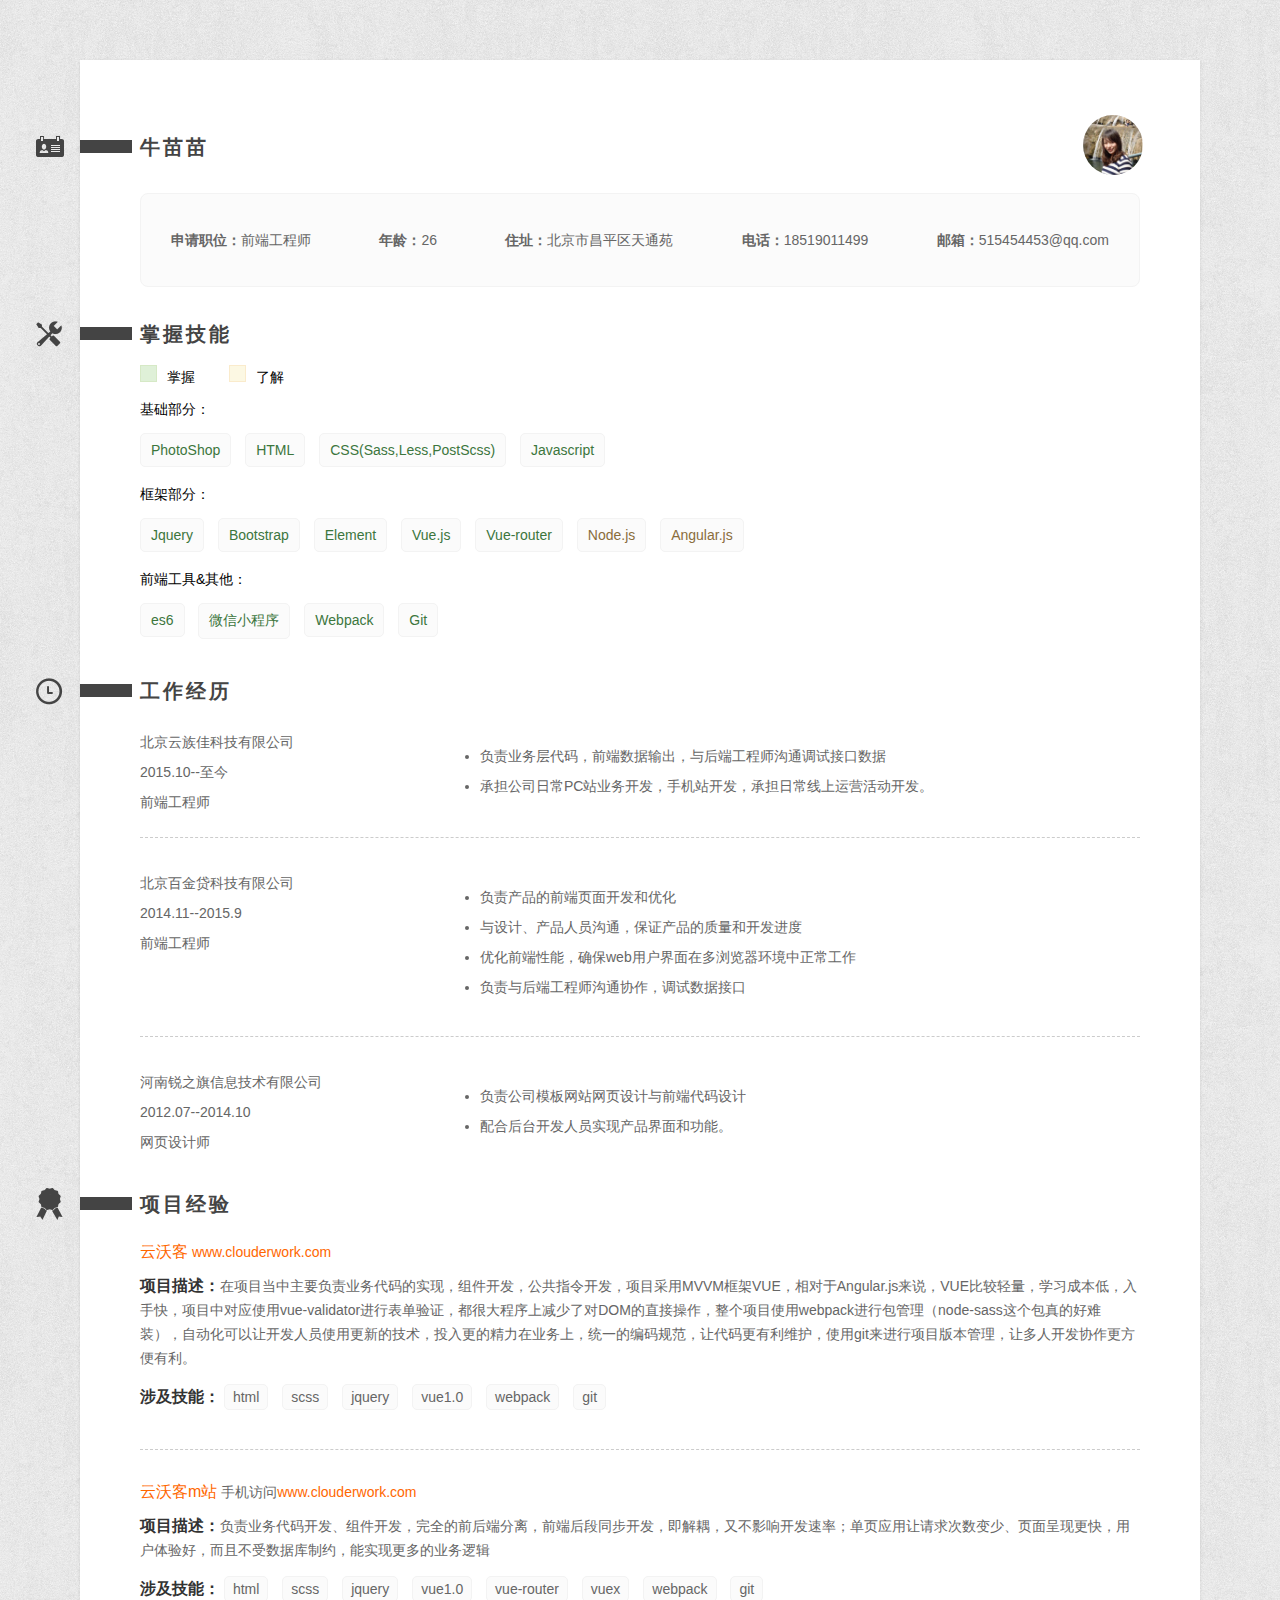
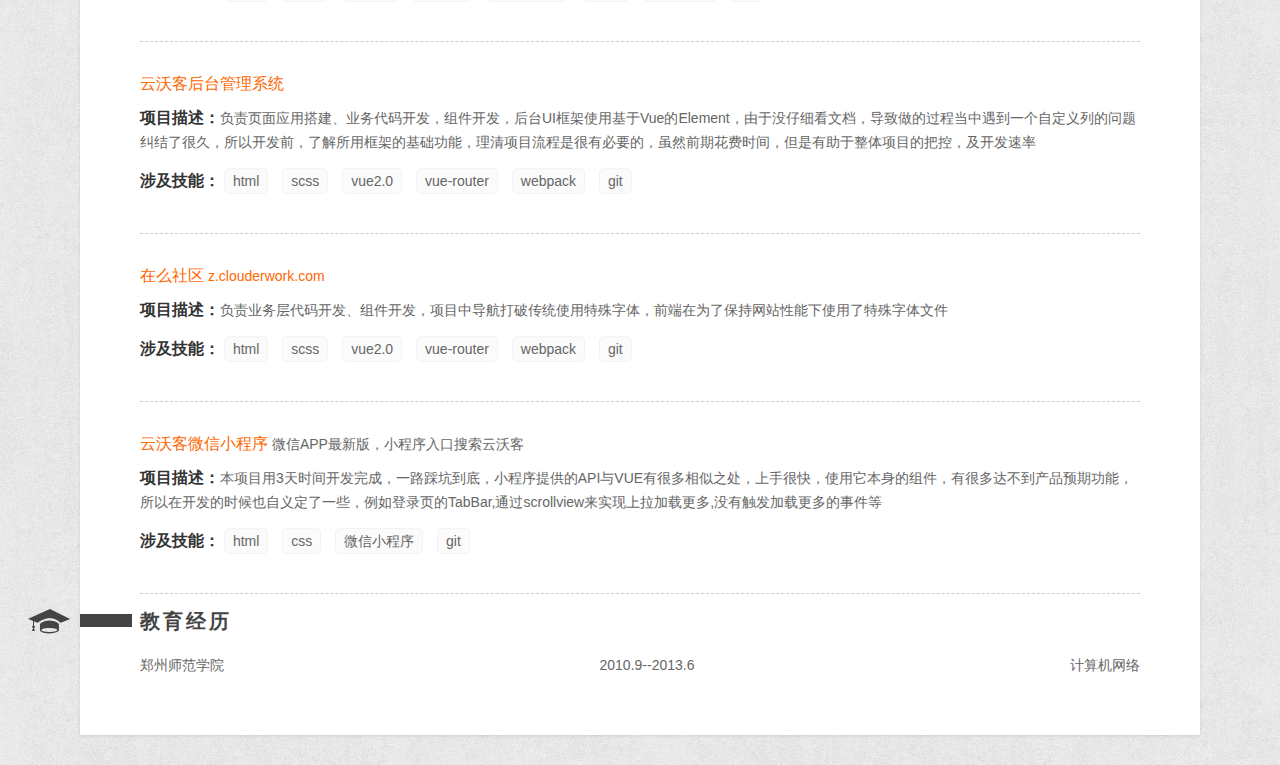
<file: index.html>
<!DOCTYPE html>
<html lang="en">
<head>
	<meta charset="UTF-8">
	<title>苗苗</title>
</head>
<link rel="stylesheet" type="text/css" href="css/main.css">
<body>
  <div class="sticker">
    <h2 class="titleName">牛苗苗</h2>
    <h2 class="myphone">
      <a class="phoneIcon"></a>18519011499
    </h2>
  </div>
	<div class="main">
  <!-- 个人信息 -->
    <h2 class="title" id="info">牛苗苗</h2>
    <div class="iconbox">
      <a class="socialIcon" id="personPhoto"></a>
    </div>
    <div class="person-info">
      <p><b>申请职位：</b>前端工程师</p>
      <p><b>年龄：</b>26</p>
      <p><b>住址：</b>北京市昌平区天通苑</p>
      <p><b>电话：</b>18519011499</p>
      <p><b>邮箱：</b>515454453@qq.com</p>
    </div>
    <!-- 掌握技能 -->
    <h2 class="title" id="skills">掌握技能</h2>
    <div class="skillbox">
      <div class="basicintro">
        <label class="color1"></label>掌握
        <label class="color2"></label>了解
      </div>
      <p class="skill-title">基础部分：</p>
      <span class="skills1">PhotoShop</span>
      <span class="skills1">HTML</span>
      <span class="skills1">CSS(Sass,Less,PostScss)</span>
      <span class="skills1">Javascript</span>
      <p class="skill-title">框架部分：</p>
      <span class="skills1">Jquery</span>
      <span class="skills1">Bootstrap</span>
      <span class="skills1">Element</span>
      <span class="skills1">Vue.js</span>
      <span class="skills1">Vue-router</span>
      <span class="skills2">Node.js</span>
      <span class="skills2">Angular.js</span>
      <p class="skill-title">前端工具&其他：</p>
      <span class="skills1">es6</span>
      <span class="skills1">微信小程序</span>
      <span class="skills1">Webpack</span>
      <span class="skills1">Git</span>
    </div>
    <!-- 工作经历 -->
    <h2 class="title" id="expre">工作经历</h2>
    <div class="exprebox">
      <div class="left">
        北京云族佳科技有限公司<br/>
        2015.10--至今<br/>
        前端工程师
      </div>
      <div class="right">
        <ul>
          <li>负责业务层代码，前端数据输出，与后端工程师沟通调试接口数据</li>
          <li>承担公司日常PC站业务开发，手机站开发，承担日常线上运营活动开发。</li>
        </ul>
      </div>
    </div>
    <div class="exprebox">
      <div class="left">
        北京百金贷科技有限公司<br/>
        2014.11--2015.9 <br/>
        前端工程师
      </div>
      <div class="right">
        <ul>
          <li>负责产品的前端页面开发和优化</li>
          <li>与设计、产品人员沟通，保证产品的质量和开发进度</li>
          <li>优化前端性能，确保web用户界面在多浏览器环境中正常工作</li>
          <li>负责与后端工程师沟通协作，调试数据接口</li>
        </ul>
      </div>
    </div>
    <div class="exprebox last-child">
      <div class="left">
        河南锐之旗信息技术有限公司<br/>
        2012.07--2014.10<br/>
        网页设计师
      </div>
      <div class="right">
        <ul>
          <li>负责公司模板网站网页设计与前端代码设计</li>
          <li>配合后台开发人员实现产品界面和功能。</li>
        </ul>
      </div>
    </div>
    <!-- 项目经验 -->
    <h2 class="title" id="project">项目经验</h2>
    <div class="projectbox">
    <span class="smalltitle">云沃客</span> <a target="_blank" href="https://www.clouderwork.com">www.clouderwork.com</a>
      <p>
        <span class="detail">项目描述：</span>在项目当中主要负责业务代码的实现，组件开发，公共指令开发，项目采用MVVM框架VUE，相对于Angular.js来说，VUE比较轻量，学习成本低，入手快，项目中对应使用vue-validator进行表单验证，都很大程序上减少了对DOM的直接操作，整个项目使用webpack进行包管理（node-sass这个包真的好难装），自动化可以让开发人员使用更新的技术，投入更的精力在业务上，统一的编码规范，让代码更有利维护，使用git来进行项目版本管理，让多人开发协作更方便有利。
      </p>
      <p>
        <span class="detail">涉及技能：</span>
        <label>html</label>
        <label>scss</label>
        <label>jquery</label>
        <label>vue1.0</label>
        <label>webpack</label>
        <label>git</label>
      </p>
    </div>
    <div class="projectbox">
      <span class="smalltitle">云沃客m站</span>  手机访问<a target="_blank" href="https://www.clouderwork.com">www.clouderwork.com</a>
      <p>
        <span class="detail">项目描述：</span>负责业务代码开发、组件开发，完全的前后端分离，前端后段同步开发，即解耦，又不影响开发速率；单页应用让请求次数变少、页面呈现更快，用户体验好，而且不受数据库制约，能实现更多的业务逻辑
      </p>
      <p>
        <span class="detail">涉及技能：</span>
        <label>html</label>
        <label>scss</label>
        <label>jquery</label>
        <label>vue1.0</label>
        <label>vue-router</label>
        <label>vuex</label>
        <label>webpack</label>
        <label>git</label>
      </p>
    </div>
    <div class="projectbox last-child">
      <span class="smalltitle">云沃客后台管理系统</span>
      <p>
        <span class="detail">项目描述：</span>负责页面应用搭建、业务代码开发，组件开发，后台UI框架使用基于Vue的Element，由于没仔细看文档，导致做的过程当中遇到一个自定义列的问题纠结了很久，所以开发前，了解所用框架的基础功能，理清项目流程是很有必要的，虽然前期花费时间，但是有助于整体项目的把控，及开发速率
      </p>
      <p>
        <span class="detail">涉及技能：</span>
        <label>html</label>
        <label>scss</label>
        <label>vue2.0</label>
        <label>vue-router</label>
        <label>webpack</label>
        <label>git</label>
      </p>
    </div>
    <!-- 在么 -->
    <div class="projectbox">
    <span class="smalltitle">在么社区</span>
      <a target="_blank" href="https://z.clouderwork.com/">z.clouderwork.com</a>
      <p>
        <span class="detail">项目描述：</span>负责业务层代码开发、组件开发，项目中导航打破传统使用特殊字体，前端在为了保持网站性能下使用了特殊字体文件
      </p>
      <p>
        <span class="detail">涉及技能：</span>
        <label>html</label>
        <label>scss</label>
        <label>vue2.0</label>
        <label>vue-router</label>
        <label>webpack</label>
        <label>git</label>
      </p>
    </div>
    <div class="projectbox last-child">
      <span class="smalltitle">云沃客微信小程序</span>  微信APP最新版，小程序入口搜索<span>云沃客</span>
      <p>
        <span class="detail">项目描述：</span>本项目用3天时间开发完成，一路踩坑到底，小程序提供的API与VUE有很多相似之处，上手很快，使用它本身的组件，有很多达不到产品预期功能，所以在开发的时候也自义定了一些，例如登录页的TabBar,通过scrollview来实现上拉加载更多,没有触发加载更多的事件等
      </p>
      <p>
        <span class="detail">涉及技能：</span>
        <label>html</label>
        <label>css</label>
        <label>微信小程序</label>
        <label>git</label>
      </p>
    </div>
    <!-- 教育经历 -->
    <h2 class="title" id="edu">教育经历</h2>
    <div class="edubox">
      <div class="left">
        郑州师范学院
      </div>
      <div class="right">
        2010.9--2013.6
      </div>
      <div class="right">
        计算机网络
      </div>
    </div>
  </div>

  <script type="text/javascript" src="http://apps.bdimg.com/libs/jquery/2.1.4/jquery.min.js"></script>
  <script type="text/javascript" src="js/custom.js"></script>
</body>
</html>
</file>
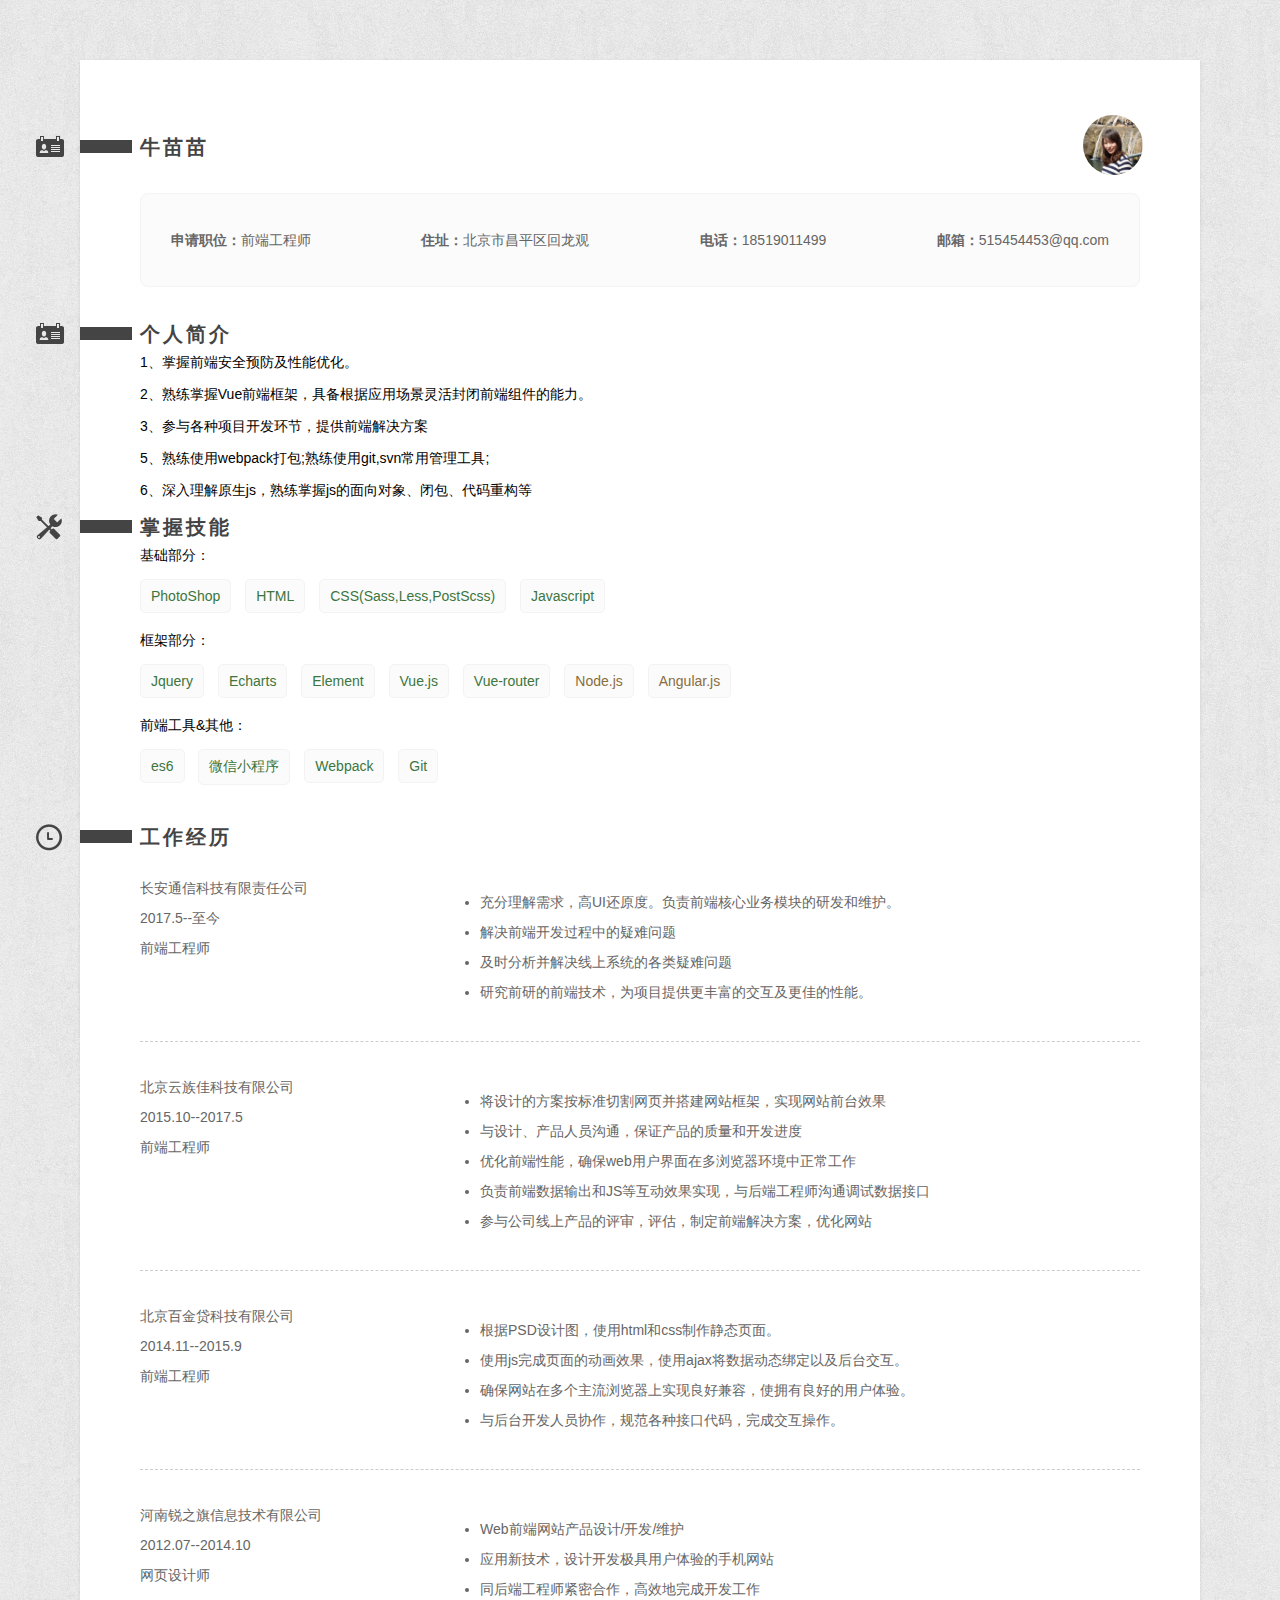
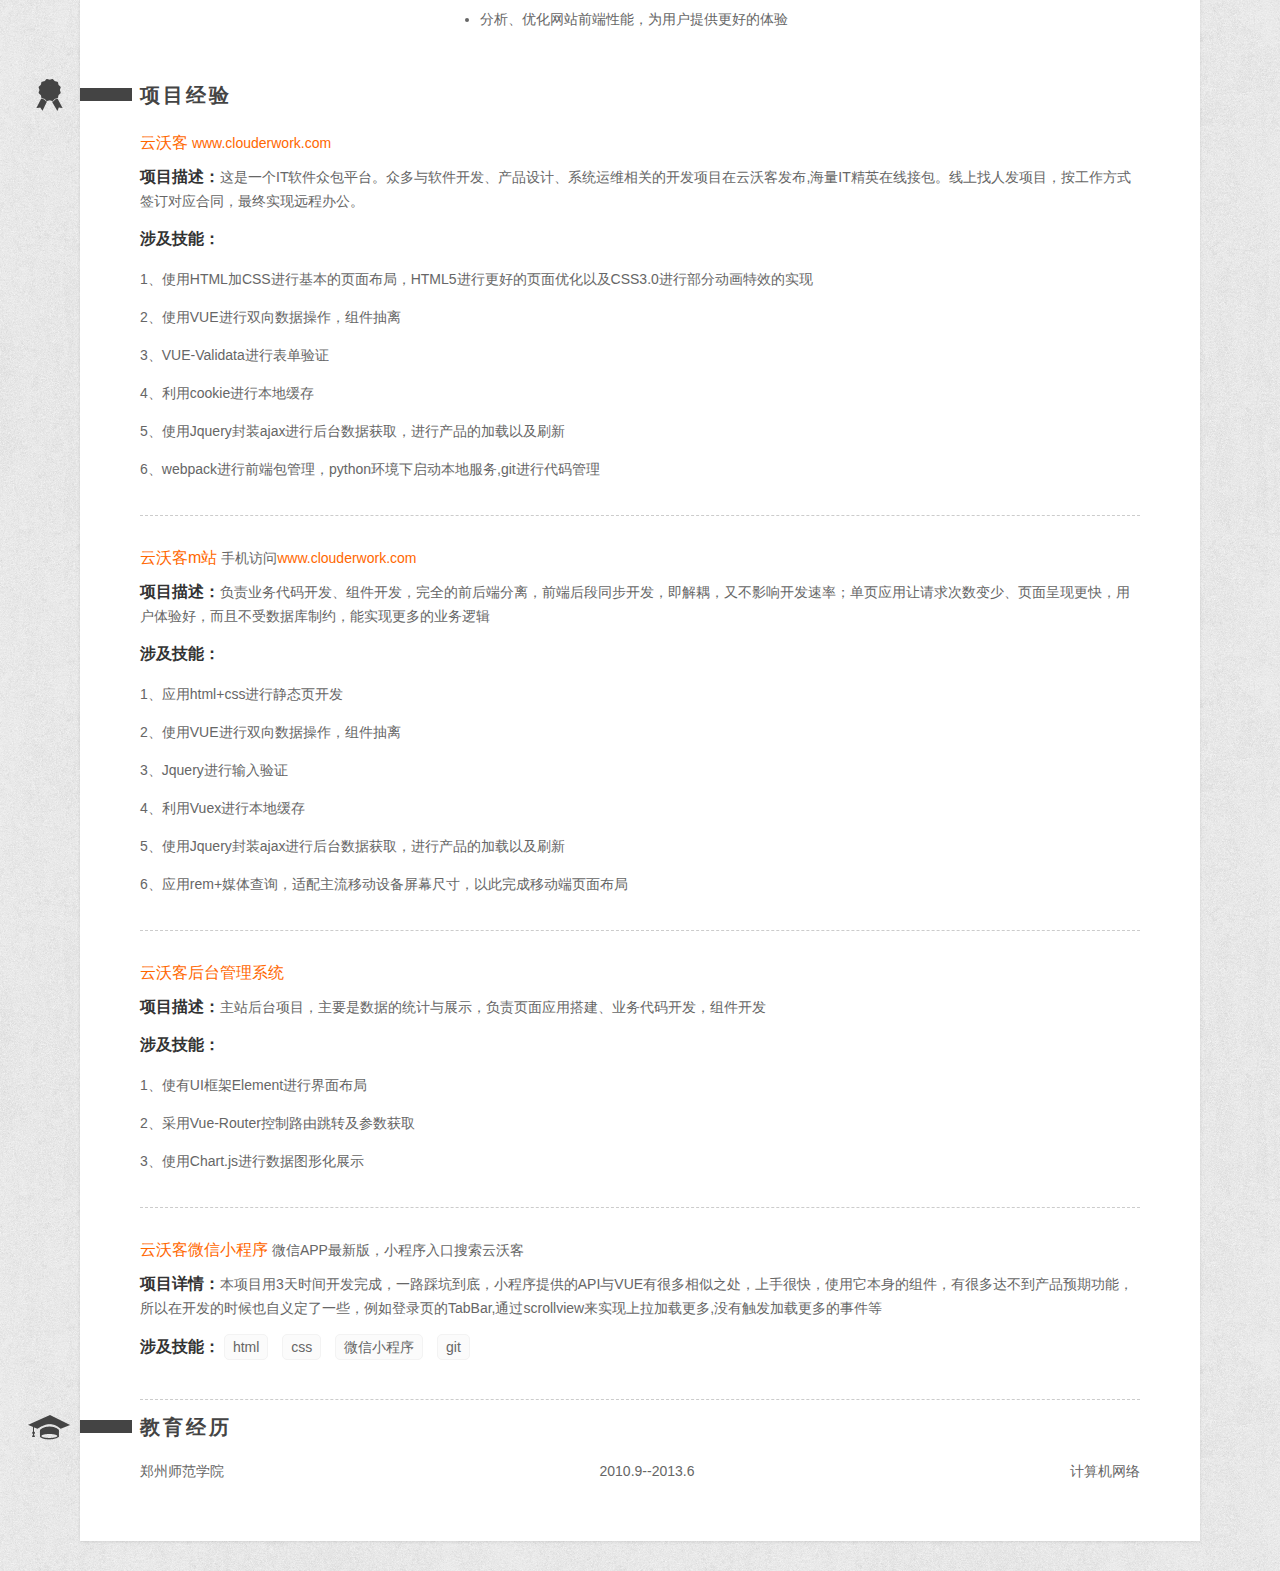
<file: pages/resume.html>
<!DOCTYPE html>
<html lang="en">
  <head>
    <meta charset="UTF-8" />
    <title>苗苗</title>
  </head>
  <link rel="stylesheet" type="text/css" href="../css/main.css" />

  <body>
    <div class="main">
      <!-- 个人信息 -->
      <h2 class="title" id="info">牛苗苗</h2>
      <div class="iconbox">
        <a class="socialIcon"></a>
      </div>
      <div class="person-info">
        <p><b>申请职位：</b>前端工程师</p>
        <p><b>住址：</b>北京市昌平区回龙观</p>
        <p><b>电话：</b>18519011499</p>
        <p><b>邮箱：</b>515454453@qq.com</p>
      </div>
      <h2 class="title" id="info">个人简介</h2>
      <div class="introBox">
        <p>1、掌握前端安全预防及性能优化。</p>
        <p>2、熟练掌握Vue前端框架，具备根据应用场景灵活封闭前端组件的能力。</p>
        <p>3、参与各种项目开发环节，提供前端解决方案</p>
        <p>5、熟练使用webpack打包;熟练使用git,svn常用管理工具;</p>
        <p>6、深入理解原生js，熟练掌握js的面向对象、闭包、代码重构等</p>
      </div>
      <!-- 掌握技能 -->
      <h2 class="title" id="skills">掌握技能</h2>
      <div class="skillbox">
        <p class="skill-title">基础部分：</p>
        <span class="skills1">PhotoShop</span>
        <span class="skills1">HTML</span>
        <span class="skills1">CSS(Sass,Less,PostScss)</span>
        <span class="skills1">Javascript</span>
        <p class="skill-title">框架部分：</p>
        <span class="skills1">Jquery</span>
        <span class="skills1">Echarts</span>
        <span class="skills1">Element</span>
        <span class="skills1">Vue.js</span>
        <span class="skills1">Vue-router</span>
        <span class="skills2">Node.js</span>
        <span class="skills2">Angular.js</span>
        <p class="skill-title">前端工具&其他：</p>
        <span class="skills1">es6</span>
        <span class="skills1">微信小程序</span>
        <span class="skills1">Webpack</span>
        <span class="skills1">Git</span>
      </div>
      <!-- 工作经历 -->
      <h2 class="title" id="expre">工作经历</h2>
      <div class="exprebox">
        <div class="left">
          长安通信科技有限责任公司<br />
          2017.5--至今<br />
          前端工程师
        </div>
        <div class="right">
          <ul>
            <li>
              充分理解需求，高UI还原度。负责前端核心业务模块的研发和维护。
            </li>
            <li>解决前端开发过程中的疑难问题</li>
            <li>及时分析并解决线上系统的各类疑难问题</li>
            <li>研究前研的前端技术，为项目提供更丰富的交互及更佳的性能。</li>
          </ul>
        </div>
      </div>
      <div class="exprebox">
        <div class="left">
          北京云族佳科技有限公司<br />
          2015.10--2017.5<br />
          前端工程师
        </div>
        <div class="right">
          <ul>
            <li>将设计的方案按标准切割网页并搭建网站框架，实现网站前台效果</li>
            <li>与设计、产品人员沟通，保证产品的质量和开发进度</li>
            <li>优化前端性能，确保web用户界面在多浏览器环境中正常工作</li>
            <li>
              负责前端数据输出和JS等互动效果实现，与后端工程师沟通调试数据接口
            </li>
            <li>参与公司线上产品的评审，评估，制定前端解决方案，优化网站</li>
          </ul>
        </div>
      </div>
      <div class="exprebox">
        <div class="left">
          北京百金贷科技有限公司<br />
          2014.11--2015.9 <br />
          前端工程师
        </div>
        <div class="right">
          <ul>
            <li>根据PSD设计图，使用html和css制作静态页面。</li>
            <li>
              使用js完成页面的动画效果，使用ajax将数据动态绑定以及后台交互。
            </li>
            <li>
              确保网站在多个主流浏览器上实现良好兼容，使拥有良好的用户体验。
            </li>
            <li>与后台开发人员协作，规范各种接口代码，完成交互操作。</li>
          </ul>
        </div>
      </div>
      <div class="exprebox last-child">
        <div class="left">
          河南锐之旗信息技术有限公司<br />
          2012.07--2014.10<br />
          网页设计师
        </div>
        <div class="right">
          <ul>
            <li>Web前端网站产品设计/开发/维护</li>
            <li>应用新技术，设计开发极具用户体验的手机网站</li>
            <li>同后端工程师紧密合作，高效地完成开发工作</li>
            <li>分析、优化网站前端性能，为用户提供更好的体验</li>
          </ul>
        </div>
      </div>
      <!-- 项目经验 -->
      <h2 class="title" id="project">项目经验</h2>
      <div class="projectbox">
        <span class="smalltitle">云沃客</span>
        <a target="_blank" href="https://www.clouderwork.com"
          >www.clouderwork.com</a
        >
        <p>
          <span class="detail">项目描述：</span
          >这是一个IT软件众包平台。众多与软件开发、产品设计、系统运维相关的开发项目在云沃客发布,海量IT精英在线接包。线上找人发项目，按工作方式签订对应合同，最终实现远程办公。
        </p>
        <p class="detail">涉及技能：</p>
        <p>
          1、使用HTML加CSS进行基本的页面布局，HTML5进行更好的页面优化以及CSS3.0进行部分动画特效的实现
        </p>
        <p>2、使用VUE进行双向数据操作，组件抽离</p>
        <p>3、VUE-Validata进行表单验证</p>
        <p>4、利用cookie进行本地缓存</p>
        <p>5、使用Jquery封装ajax进行后台数据获取，进行产品的加载以及刷新</p>
        <p>
          6、webpack进行前端包管理，python环境下启动本地服务,git进行代码管理
        </p>
      </div>
      <div class="projectbox">
        <span class="smalltitle">云沃客m站</span> 手机访问<a
          target="_blank"
          href="https://www.clouderwork.com"
          >www.clouderwork.com</a
        >
        <p>
          <span class="detail">项目描述：</span
          >负责业务代码开发、组件开发，完全的前后端分离，前端后段同步开发，即解耦，又不影响开发速率；单页应用让请求次数变少、页面呈现更快，用户体验好，而且不受数据库制约，能实现更多的业务逻辑
        </p>
        <p class="detail">涉及技能：</p>
        <p>1、应用html+css进行静态页开发</p>
        <p>2、使用VUE进行双向数据操作，组件抽离</p>
        <p>3、Jquery进行输入验证</p>
        <p>4、利用Vuex进行本地缓存</p>
        <p>5、使用Jquery封装ajax进行后台数据获取，进行产品的加载以及刷新</p>
        <p>
          6、应用rem+媒体查询，适配主流移动设备屏幕尺寸，以此完成移动端页面布局
        </p>
      </div>
      <div class="projectbox last-child">
        <span class="smalltitle">云沃客后台管理系统</span>
        <p>
          <span class="detail">项目描述：</span
          >主站后台项目，主要是数据的统计与展示，负责页面应用搭建、业务代码开发，组件开发
        </p>
        <p class="detail">涉及技能：</p>
        <p>1、使有UI框架Element进行界面布局</p>
        <p>2、采用Vue-Router控制路由跳转及参数获取</p>
        <p>3、使用Chart.js进行数据图形化展示</p>
      </div>
      <div class="projectbox last-child">
        <span class="smalltitle">云沃客微信小程序</span>
        微信APP最新版，小程序入口搜索<span>云沃客</span>
        <p>
          <span class="detail">项目详情：</span
          >本项目用3天时间开发完成，一路踩坑到底，小程序提供的API与VUE有很多相似之处，上手很快，使用它本身的组件，有很多达不到产品预期功能，所以在开发的时候也自义定了一些，例如登录页的TabBar,通过scrollview来实现上拉加载更多,没有触发加载更多的事件等
        </p>
        <p>
          <span class="detail">涉及技能：</span>
          <label>html</label>
          <label>css</label>
          <label>微信小程序</label>
          <label>git</label>
        </p>
      </div>
      <!-- 教育经历 -->
      <h2 class="title" id="edu">教育经历</h2>
      <div class="edubox">
        <div class="left">郑州师范学院</div>
        <div class="right">2010.9--2013.6</div>
        <div class="right">计算机网络</div>
      </div>
    </div>
  </body>
</html>
</file>
<file: css/main.css>
body {
  background-image: url('../images/soft_wallpaper.png');
  font: 14px '微软雅黑',sans-serif;
  margin: 0;
  padding: 0;
}
/* 顶部 */
.sticker {
  position: fixed; 
  top: -60px; 
  left: 0; 
  right: 0; 
  background: #fff; 
  background: rgba(255,255,255,.98); 
  height: 55px; 
  box-shadow: 0 0 3px rgba(0,0,0,.3); 
  z-index: 10;
}
.titleName {
  border: none;
  margin: 0 0 0 50px;
  line-height: 55px;
  padding: 0 0 0 8px;
}
.myphone {
  height: 45px;
  margin: 13px 0 0 0;
  line-height: 45px;
  position: absolute;
  top: -4px;
  right: 15px;
  text-align: right;
}
.phoneIcon {
  width: 45px;
  height: 45px;
  display: inline-block;
  background: url('../images/icons.png') -45px 40px;
  border: none;
  right: 125px;
  float: left;
}
.titleName:before {
  content: "";
  position: absolute;
  width: 45px;
  height: 45px;
  left: 8px;
  top: 5px;
  background: url('../images/icons.png') -90px -45px;
}
/* 主体 */
.main {
  max-width: 1000px;
  margin: 60px auto 30px;
  padding: 60px;
  background: #fff;
  box-shadow: 0 1px 3px rgba(0,0,0,.1);
  position: relative;
}
.title {
  clear: both;
  font: bold 20px/12px '微软雅黑',sans-serif;
  margin: 20px -60px 10px;
  border-left: 52px solid #444;
  color: #444;
  padding: 1px 0 0 8px;
  letter-spacing: 3px;
  position: relative;
}
.title:before {
  content: "";
  position: absolute;
  width: 45px;
  height: 45px;
  left: -105px;
  top: -15px;
  background-image: url('../images/icons.png');
}
#info:before {
  background-position: -90px -45px;
}
#skills:before {
  background-position: left top;
}
#expre:before {
  background-position: -45px top;
}
#project:before {
  background-position: left -45px;
}
#edu:before {
  background-position: right top;
}
.iconbox {
  width: 60px;
  height: 60px;
  position: absolute;
  top: 55px;
  right: 60px;
  text-align: right;
}
.socialIcon {
  width: 60px;
  height: 60px;
  margin: 0 0 0 3px;
  display: inline-block;
  border-radius: 50%;
  background: url('../images/photo-self.png') center;
  background-size: cover;
}
.person-info {
  width: 100%;
  margin: 40px auto;
  padding: 20px 30px;
  background: #fbfbfb;
  border: 1px solid #f3f3f3;
  border-radius: 8px;
  line-height: 24px;
  overflow: hidden;
  display: flex;
  display: -webkit-flex;
  flex-wrap: space-between;
  justify-content: space-between;
  -moz-box-sizing: border-box; /*Firefox3.5+*/
  -webkit-box-sizing: border-box; /*Safari3.2+*/
  -o-box-sizing: border-box; /*Opera9.6*/
  -ms-box-sizing: border-box; /*IE8*/
  box-sizing: border-box;
}
.person-info p {
  float: left;
  color: #666;
}
.skillbox {
  margin-bottom: 40px;
}
.skillbox span {
  padding: 8px 10px;
  border: 1px solid #f3f3f3;
  background: #fbfbfb;
  border-radius: 5px;
  display: inline-block;
  margin-right: 10px;
  margin-bottom: 5px;
}
.skills1 {
  background-color: #dff0d8;
  border: 1px solid #d6e9c6;
  color: #3c763d;
}
.skills2 {
  background-color: #fcf8e3;
  border: 1px solid #faebcc;
  color: #8a6d3b;
}
.basicintro {
  margin-top: 25px;
  line-height: 20px;
}
.color1 {
  width: 15px;
  height: 15px;
  display: inline-block;
  background-color: #dff0d8;
  border: 1px solid #d6e9c6;
  color: #3c763d;
  margin-right: 10px;
}
.color2 {
  width: 15px;
  height: 15px;
  display: inline-block;
  background-color: #fcf8e3;
  border: 1px solid #faebcc;
  color: #8a6d3b;
  margin-left: 30px;
  margin-right: 10px;
}
/*工作经历*/
.exprebox {
  overflow: hidden;
  clear: both;
  color: #666;
  margin-top: 30px;
  border-bottom: 1px dashed #ccc;
  padding-bottom: 20px;
}
.last-child {
  border-bottom: none;
}
.exprebox .left {
  width: 30%;
  line-height: 30px;
  float: left;
}
.exprebox .right {
  line-height: 30px;
  float: left;
}
/*项目经验*/
.projectbox {
  line-height: 24px;
  color: #666;
  margin-top: 30px;
  border-bottom: 1px dashed #ccc;
  padding-bottom: 20px;
}
.projectbox a {
  text-decoration: none;
  color: #ff6700;
}
.projectbox p {
  margin-top: 10px;
}
.projectbox .smalltitle{
  font-size: 16px;
  color: #ff6700;
}
.projectbox .detail {
  font-size: 16px;
  font-weight: bold;
  color: #333;
}
.projectbox label {
  display: inline-block;
  padding: 0px 8px;
  margin-right: 10px;
  margin-bottom: 5px;
  background: #fbfbfb;
  border: 1px solid #f3f3f3;
  border-radius: 5px;
}
/*教育经历*/
.edubox {
  display: flex;
  display: -webkit-flex;
  justify-content: space-between;
  color: #666;
  margin-top: 30px;
}
</file>
